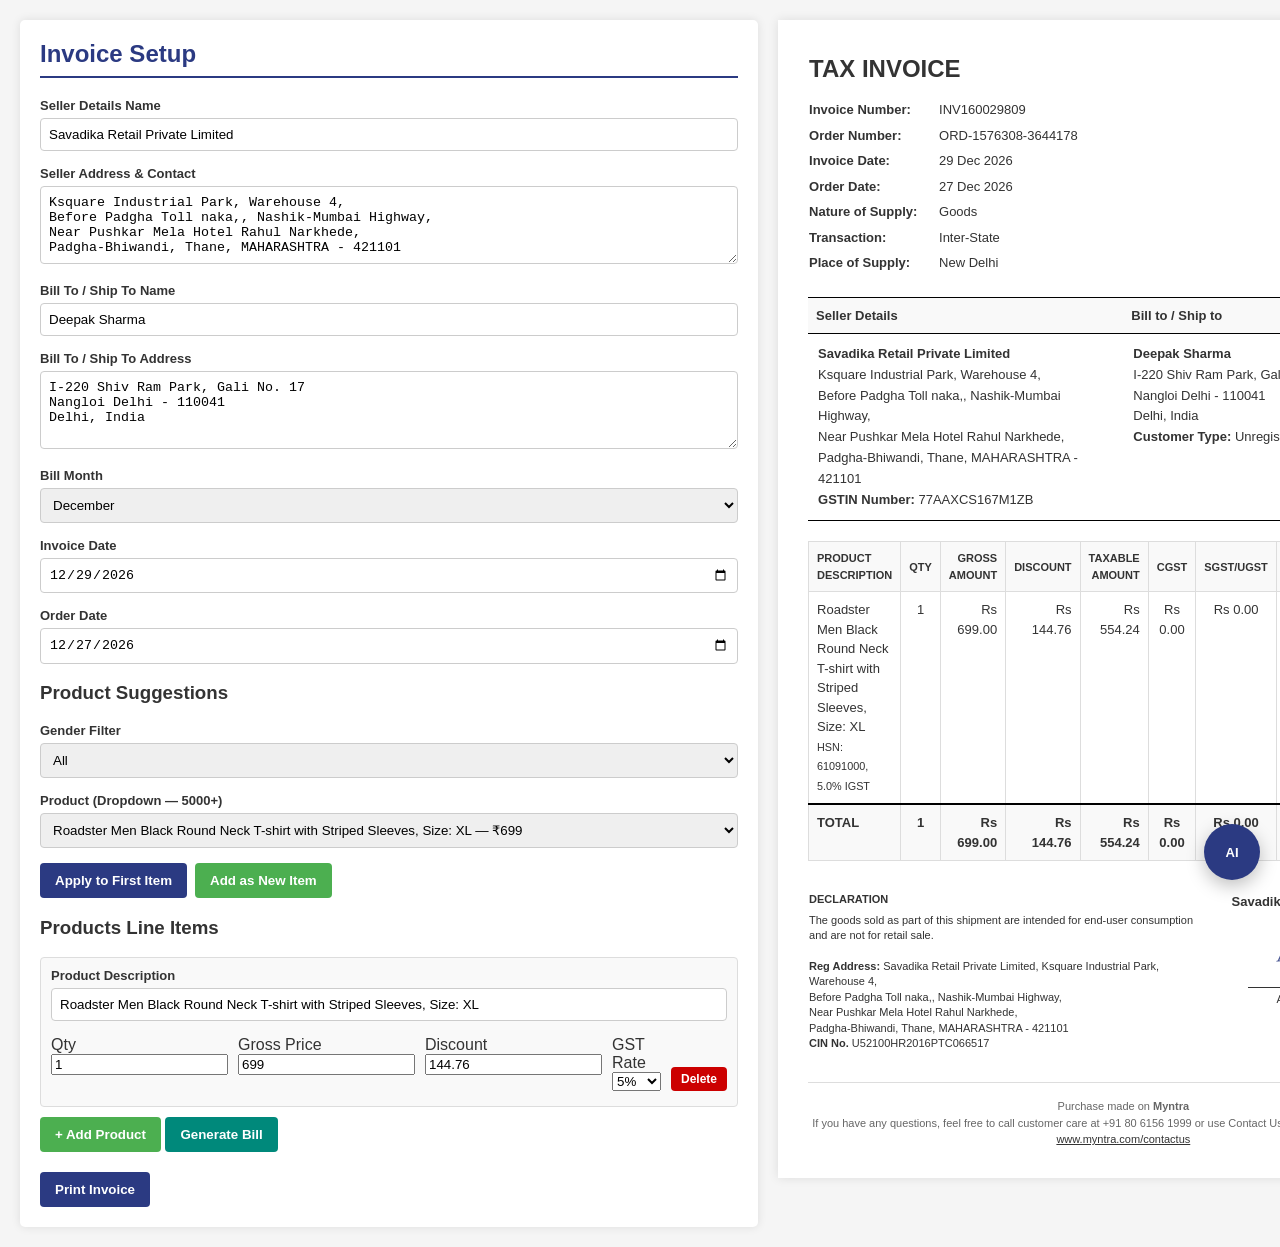
<file: cloths-bill.html>
<!DOCTYPE html>
<html lang="en">

<head>
    <meta charset="UTF-8">
    <meta name="viewport" content="width=device-width, initial-scale=1.0">
    <title>Interactive Tax Invoice Generator</title>
    <link rel="stylesheet" href="suggestion-chatbot.css">
    <script src="form-storage.js"></script>
    <script src="bill-month-dates.js"></script>
    <script src="clothes-catalog.js"></script>
    <script src="suggestion-chatbot.js"></script>
    <style>
        body {
            font-family: Arial, sans-serif;
            background-color: #f5f5f5;
            margin: 0;
            padding: 20px;
            color: #333;
        }

        .container {
            display: flex;
            gap: 20px;
            max-width: 1400px;
            margin: auto;
        }

        .form-box {
            flex: 1;
            background: #fff;
            padding: 20px;
            box-shadow: 0 0 10px rgba(0, 0, 0, 0.1);
            border-radius: 5px;
            height: fit-content;
        }

        .preview-box {
            flex: 1.2;
        }

        h2 {
            margin-top: 0;
            border-bottom: 2px solid #2b3a82;
            padding-bottom: 8px;
            color: #2b3a82;
        }

        .form-group {
            margin-bottom: 15px;
        }

        .form-group label {
            display: block;
            font-weight: bold;
            margin-bottom: 5px;
            font-size: 13px;
        }

        .form-group input,
        .form-group textarea,
        .form-group select {
            width: 100%;
            padding: 8px;
            border: 1px solid #ccc;
            border-radius: 4px;
            box-sizing: border-box;
        }

        .product-row-form {
            background: #f9f9f9;
            padding: 10px;
            border: 1px solid #ddd;
            border-radius: 4px;
            margin-bottom: 10px;
            position: relative;
        }

        .product-grid {
            display: grid;
            grid-template-columns: 2fr 1fr 1fr 1fr 1fr;
            gap: 10px;
            margin-bottom: 5px;
        }

        .btn {
            background-color: #2b3a82;
            color: white;
            padding: 10px 15px;
            border: none;
            border-radius: 4px;
            cursor: pointer;
            font-weight: bold;
        }

        .btn:hover {
            background-color: #1e295d;
        }

        .btn-danger {
            background-color: #cc0000;
            padding: 5px 10px;
            font-size: 12px;
        }

        .btn-danger:hover {
            background-color: #990000;
        }

        /* Original Invoice Styling */
        .invoice-box {
            background-color: #fff;
            padding: 30px;
            box-shadow: 0 0 10px rgba(0, 0, 0, 0.1);
            font-size: 13px;
            line-height: 1.5;
        }

        .header-table {
            width: 100%;
            border-collapse: collapse;
            margin-bottom: 20px;
        }

        .header-table td {
            vertical-align: top;
        }

        .title {
            font-size: 24px;
            font-weight: bold;
            text-transform: uppercase;
            margin: 0 0 10px 0;
        }

        .meta-info table {
            width: 100%;
            border-collapse: collapse;
        }

        .meta-info td {
            padding: 3px 0;
        }

        .meta-info td.label {
            font-weight: bold;
            width: 130px;
        }

        .address-section {
            width: 100%;
            border-collapse: collapse;
            margin-bottom: 20px;
            border-top: 1px solid #000;
            border-bottom: 1px solid #000;
        }

        .address-section th {
            text-align: left;
            background-color: #f9f9f9;
            padding: 8px;
            font-weight: bold;
            border-bottom: 1px solid #000;
            width: 50%;
        }

        .address-section td {
            padding: 10px;
            vertical-align: top;
            line-height: 1.6;
        }

        .item-table {
            width: 100%;
            border-collapse: collapse;
            margin-bottom: 20px;
            text-align: left;
        }

        .item-table th {
            background-color: #f9f9f9;
            border: 1px solid #ddd;
            padding: 8px;
            font-size: 11px;
            text-transform: uppercase;
            vertical-align: middle;
        }

        .item-table td {
            border: 1px solid #ddd;
            padding: 8px;
            vertical-align: top;
        }

        .item-table .total-row td {
            font-weight: bold;
            background-color: #f9f9f9;
            border-top: 2px solid #000;
        }

        .footer-section {
            width: 100%;
            border-collapse: collapse;
            margin-top: 30px;
        }

        .footer-section td {
            vertical-align: top;
        }

        .declaration {
            font-size: 11px;
            line-height: 1.4;
            padding-right: 20px;
        }

        .declaration .heading {
            font-weight: bold;
            margin-bottom: 5px;
        }

        .signature-area {
            text-align: center;
            width: 220px;
        }

        .signature-container {
            width: 160px;
            height: 65px;
            margin: 5px auto;
            position: relative;
            display: flex;
            align-items: center;
            justify-content: center;
        }

        .fake-signature {
            font-family: 'Georgia', 'Times New Roman', serif;
            font-style: italic;
            font-size: 26px;
            color: #2b3a82;
            letter-spacing: -1px;
            transform: rotate(-4deg);
            opacity: 0.85;
            user-select: none;
        }

        .brand-footer {
            margin-top: 30px;
            border-top: 1px solid #ddd;
            padding-top: 15px;
            font-size: 11px;
            color: #666;
            text-align: center;
        }

        @media print {
            .form-box {
                display: none;
            }

            body {
                padding: 0;
                background-color: #fff;
            }

            .container {
                display: block;
            }

            .invoice-box {
                box-shadow: none;
                padding: 0;
            }
        }
    </style>
</head>

<body>

    <div class="container">
        <div class="form-box">
            <h2>Invoice Setup</h2>

            <div class="form-group">
                <label>Seller Details Name</label>
                <input type="text" id="form-seller-name" data-testid="cloths_seller_name_input"
                    value="Savadika Retail Private Limited" oninput="updateInvoice()">
            </div>

            <div class="form-group">
                <label>Seller Address & Contact</label>
                <textarea id="form-seller-address" data-testid="cloths_seller_address_input" rows="4"
                    oninput="updateInvoice()">Ksquare Industrial Park, Warehouse 4,&#10;Before Padgha Toll naka,, Nashik-Mumbai Highway,&#10;Near Pushkar Mela Hotel Rahul Narkhede,&#10;Padgha-Bhiwandi, Thane, MAHARASHTRA - 421101</textarea>
            </div>

            <div class="form-group">
                <label>Bill To / Ship To Name</label>
                <input type="text" id="form-customer-name" data-testid="cloths_customer_name_input"
                    value="Deepak Sharma" oninput="updateInvoice()">
            </div>

            <div class="form-group">
                <label>Bill To / Ship To Address</label>
                <textarea id="form-customer-address" data-testid="cloths_customer_address_input" rows="4"
                    oninput="updateInvoice()">I-220 Shiv Ram Park, Gali No. 17&#10;Nangloi Delhi - 110041&#10;Delhi, India</textarea>
            </div>

            <div class="form-group">
                <label for="form-bill-month">Bill Month</label>
                <select id="form-bill-month" data-testid="cloths_bill_month_select"
                    onchange="onBillMonthChange()"></select>
            </div>

            <div class="form-group">
                <label>Invoice Date</label>
                <input type="date" id="form-invoice-date" data-testid="cloths_invoice_date_input"
                    onchange="updateInvoice()">
            </div>

            <div class="form-group">
                <label>Order Date</label>
                <input type="date" id="form-order-date" data-testid="cloths_order_date_input"
                    onchange="updateInvoice()">
            </div>

            <h3>Product Suggestions</h3>
            <div class="form-group">
                <label for="input-cloth-gender">Gender Filter</label>
                <select id="input-cloth-gender" data-testid="cloths_gender_filter_select"
                    onchange="populateClothDropdown()">
                    <option value="all">All</option>
                    <option value="men">Men</option>
                    <option value="women">Women</option>
                </select>
            </div>
            <div class="form-group">
                <label for="input-cloth-select">Product (Dropdown — 5000+)</label>
                <select id="input-cloth-select" data-testid="cloths_product_select_dropdown"
                    onchange="applySelectedClothProduct()"></select>
            </div>
            <div style="display:flex; gap:8px; margin-bottom: 15px;">
                <button type="button" class="btn" data-testid="cloths_apply_product_button"
                    onclick="applySelectedClothProduct('replace')">Apply to First Item</button>
                <button type="button" class="btn" style="background-color:#4CAF50;"
                    data-testid="cloths_add_product_from_dropdown_button"
                    onclick="applySelectedClothProduct('add')">Add as New Item</button>
            </div>

            <h3>Products Line Items</h3>
            <div id="form-products-container">
            </div>

            <button type="button" class="btn" style="margin-bottom: 20px; background-color: #4CAF50;"
                onclick="addProductRow()">+ Add Product</button>
            <button type="button" class="btn" data-testid="cloths_generate_bill_button"
                style="margin-bottom: 12px; background-color: #00897B;" onclick="generateBillDates()">Generate Bill</button>
            <br>
            <button type="button" class="btn" onclick="window.print()">Print Invoice</button>
        </div>

        <div class="preview-box">
            <div class="invoice-box">
                <table class="header-table">
                    <tr>
                        <td>
                            <h1 class="title">Tax Invoice</h1>
                            <div class="meta-info">
                                <table>
                                    <tr>
                                        <td class="label">Invoice Number:</td>
                                        <td id="inv-number">12722SA001470621</td>
                                    </tr>
                                    <tr>
                                        <td class="label">Order Number:</td>
                                        <td id="order-number">1177539-1440791-7268503</td>
                                    </tr>
                                    <tr>
                                        <td class="label">Invoice Date:</td>
                                        <td id="inv-date">--</td>
                                    </tr>
                                    <tr>
                                        <td class="label">Order Date:</td>
                                        <td id="order-date">--</td>
                                    </tr>
                                    <tr>
                                        <td class="label">Nature of Supply:</td>
                                        <td>Goods</td>
                                    </tr>
                                    <tr>
                                        <td class="label">Transaction:</td>
                                        <td>Inter-State</td>
                                    </tr>
                                    <tr>
                                        <td class="label">Place of Supply:</td>
                                        <td>New Delhi</td>
                                    </tr>
                                </table>
                            </div>
                        </td>
                    </tr>
                </table>

                <table class="address-section">
                    <tr>
                        <th>Seller Details</th>
                        <th>Bill to / Ship to</th>
                    </tr>
                    <tr>
                        <td>
                            <strong id="preview-seller-name">Savadika Retail Private Limited</strong><br>
                            <span id="preview-seller-address" style="white-space: pre-line;">1st Floor, Cabin No. DR-01,
                                Building No.55, Panchkuian Road, Connaught Place, New Delhi, Delhi, 110001</span><br>
                            <strong>GSTIN Number:</strong> <span id="preview-gstin">27AAXCS8821M1ZB</span>
                        </td>
                        <td>
                            <strong id="preview-customer-name" data-testid="cloths_customer_name_text">Deepak Sharma</strong><br>
                            <span id="preview-customer-address" data-testid="cloths_customer_address_text"
                                style="white-space: pre-line;">I-220 Shiv Ram Park, Gali No. 17
Nangloi Delhi - 110041
Delhi, India</span><br>
                            <strong>Customer Type:</strong> Unregistered
                        </td>
                    </tr>
                </table>

                <table class="item-table">
                    <thead>
                        <tr>
                            <th style="width: 35%;">Product Description</th>
                            <th style="text-align: center;">Qty</th>
                            <th style="text-align: right;">Gross Amount</th>
                            <th style="text-align: right;">Discount</th>
                            <th style="text-align: right;">Taxable Amount</th>
                            <th style="text-align: center;">CGST</th>
                            <th style="text-align: center;">SGST/UGST</th>
                            <th style="text-align: center;">IGST</th>
                            <th style="text-align: center;">Cess</th>
                            <th style="text-align: right;">Total Amount</th>
                        </tr>
                    </thead>
                    <tbody id="preview-items-body">
                    </tbody>
                </table>

                <table class="footer-section">
                    <tr>
                        <td class="declaration">
                            <div class="heading">DECLARATION</div>
                            The goods sold as part of this shipment are intended for end-user consumption and are not
                            for retail sale.<br><br>
                            <strong>Reg Address:</strong> <span id="preview-seller-name-footer">Savadika Retail Private
                                Limited</span>, <span id="preview-seller-address-footer">1st Floor, Cabin No. DR-01,
                                Building No.55, Panchkuian Road, Connaught Place, New Delhi, Delhi, 110001</span><br>
                            <strong>CIN No.</strong> U52100HR2016PTC066517
                        </td>
                        <td class="signature-area">
                            <div style="font-weight: bold; margin-bottom: 5px;" id="signature-brand">Savadika Retail
                                Private Limited</div>
                            <div class="signature-container">
                                <div class="fake-signature">A.N. Singh</div>
                            </div>
                            <div
                                style="font-size: 11px; border-top: 1px solid #333; padding-top: 3px; width: 160px; margin: 0 auto;">
                                Authorized Signatory</div>
                        </td>
                    </tr>
                </table>

                <div class="brand-footer">
                    Purchase made on <strong>Myntra</strong><br>
                    If you have any questions, feel free to call customer care at +91 80 6156 1999 or use Contact Us
                    section in our App, or log on to <a href="https://www.myntra.com/contactus" target="_blank"
                        style="color: #333; text-decoration: underline;">www.myntra.com/contactus</a>
                </div>
            </div>
        </div>
    </div>

    <script>
        // Mock Auto-generated values established once on load
        document.getElementById('inv-number').innerText = "INV" + Math.floor(Math.random() * 900000000 + 100000000);
        document.getElementById('order-number').innerText = "ORD-" + Math.floor(Math.random() * 9000000) + "-" + Math.floor(Math.random() * 9000000);
        document.getElementById('preview-gstin').innerText = Math.floor(Math.random() * 99) + "AAXCS" + Math.floor(Math.random() * 9000) + "M1ZB";

        // Standard starting items array
        let products = [
            { desc: "Roadster Men Black Round Neck T-shirt with Striped Sleeves, Size: XL", qty: 1, gross: 699, discount: 144.76, gstRate: 5 }
        ];

        const clothsMonthDateGen = BillMonthDates.createGenerator();

        function getSelectedBillMonthIndex() {
            return parseInt(document.getElementById('form-bill-month').value, 10);
        }

        function onBillMonthChange() {
            clothsMonthDateGen.resetForMonth();
        }

        function generateBillDates() {
            const monthIndex = getSelectedBillMonthIndex();
            const generated = clothsMonthDateGen.generateForMonth(monthIndex);
            document.getElementById('form-invoice-date').value = generated.dateValue;
            const orderOffsetDays = randomIntCloths(0, 2);
            const orderDay = Math.max(1, generated.day - orderOffsetDays);
            const pad2 = (n) => String(n).padStart(2, '0');
            document.getElementById('form-order-date').value =
                `${generated.year}-${pad2(monthIndex + 1)}-${pad2(orderDay)}`;
            updateInvoice();
        }

        function randomIntCloths(min, max) {
            return Math.floor(Math.random() * (max - min + 1)) + min;
        }

        function init() {
            BillMonthDates.populateMonthSelect(document.getElementById('form-bill-month'));
            renderFormRows();
            generateBillDates();
        }

        function renderFormRows() {
            const container = document.getElementById('form-products-container');
            container.innerHTML = '';
            products.forEach((prod, index) => {
                const row = document.createElement('div');
                row.className = 'product-row-form';
                row.innerHTML = `
                <div class="form-group">
                    <label>Product Description</label>
                    <input type="text" value="${prod.desc}" oninput="updateProductData(${index}, 'desc', this.value)">
                </div>
                <div class="product-grid">
                    <div>
                        <label>Qty</label>
                        <input type="number" value="${prod.qty}" min="1" oninput="updateProductData(${index}, 'qty', this.value)">
                    </div>
                    <div>
                        <label>Gross Price</label>
                        <input type="number" value="${prod.gross}" min="0" step="0.01" oninput="updateProductData(${index}, 'gross', this.value)">
                    </div>
                    <div>
                        <label>Discount</label>
                        <input type="number" value="${prod.discount}" min="0" step="0.01" oninput="updateProductData(${index}, 'discount', this.value)">
                    </div>
                    <div>
                        <label>GST Rate</label>
                        <select onchange="updateProductData(${index}, 'gstRate', this.value)">
                            <option value="0" ${prod.gstRate == 0 ? 'selected' : ''}>0%</option>
                            <option value="5" ${prod.gstRate == 5 ? 'selected' : ''}>5%</option>
                            <option value="12" ${prod.gstRate == 12 ? 'selected' : ''}>12%</option>
                            <option value="18" ${prod.gstRate == 18 ? 'selected' : ''}>18%</option>
                            <option value="28" ${prod.gstRate == 28 ? 'selected' : ''}>28%</option>
                        </select>
                    </div>
                    <div style="display: flex; align-items: flex-end;">
                        <button type="button" class="btn btn-danger" onclick="removeProductRow(${index})">Delete</button>
                    </div>
                </div>
            `;
                container.appendChild(row);
            });
        }

        function addProductRow() {
            products.push({ desc: "New Premium Apparel Apparel Product Item Line", qty: 1, gross: 500, discount: 0, gstRate: 5 });
            renderFormRows();
            updateInvoice();
        }

        function applyClothSuggestion(item, mode) {
            const product = {
                desc: item.desc,
                qty: item.qty || 1,
                gross: item.gross,
                discount: item.discount || 0,
                gstRate: item.gstRate || 5
            };
            if (mode === 'add' || products.length === 0) {
                products.push(product);
            } else {
                products[0] = product;
            }
            renderFormRows();
            updateInvoice();
        }

        function getClothCatalog() {
            return Array.isArray(window.CLOTHS_CATALOG) ? window.CLOTHS_CATALOG : [];
        }

        function populateClothDropdown() {
            const select = document.getElementById('input-cloth-select');
            const gender = document.getElementById('input-cloth-gender').value;
            const catalog = getClothCatalog();
            const filtered = gender === 'all'
                ? catalog
                : catalog.filter((item) => item.gender === gender);

            select.innerHTML = '';
            const fragment = document.createDocumentFragment();
            filtered.forEach((item) => {
                const option = document.createElement('option');
                option.value = item.id;
                option.textContent = `${item.desc} — ₹${item.gross}`;
                option.setAttribute('data-desc', item.desc);
                option.setAttribute('data-qty', String(item.qty || 1));
                option.setAttribute('data-gross', String(item.gross));
                option.setAttribute('data-discount', String(item.discount || 0));
                option.setAttribute('data-gst', String(item.gstRate || 5));
                fragment.appendChild(option);
            });
            select.appendChild(fragment);

            const defaultId = 'roadster_men_black_tshirt_xl';
            if (Array.from(select.options).some((opt) => opt.value === defaultId)) {
                select.value = defaultId;
            }
        }

        function applySelectedClothProduct(mode) {
            const select = document.getElementById('input-cloth-select');
            const option = select.options[select.selectedIndex];
            if (!option) return;
            applyClothSuggestion({
                desc: option.getAttribute('data-desc') || option.textContent,
                qty: parseFloat(option.getAttribute('data-qty')) || 1,
                gross: parseFloat(option.getAttribute('data-gross')) || 0,
                discount: parseFloat(option.getAttribute('data-discount')) || 0,
                gstRate: parseFloat(option.getAttribute('data-gst')) || 5
            }, mode || 'replace');
        }

        function removeProductRow(index) {
            products.splice(index, 1);
            renderFormRows();
            updateInvoice();
        }

        function updateProductData(index, field, value) {
            if (field === 'desc') products[index].desc = value;
            else products[index][field] = parseFloat(value) || 0;
            updateInvoice();
        }

        function formatDate(dateString) {
            if (!dateString) return '';
            const d = new Date(dateString);
            const months = ["Jan", "Feb", "Mar", "Apr", "May", "Jun", "Jul", "Aug", "Sep", "Oct", "Nov", "Dec"];
            return `${String(d.getDate()).padStart(2, '0')} ${months[d.getMonth()]} ${d.getFullYear()}`;
        }

        function updateInvoice() {
            // Update Seller context
            // Get the values from the form inputs
            const sellerName = document.getElementById('form-seller-name').value;
            const sellerAddress = document.getElementById('form-seller-address').value;
            const customerName = document.getElementById('form-customer-name').value;
            const customerAddress = document.getElementById('form-customer-address').value;

            // Update Top Address Layout
            document.getElementById('preview-seller-name').innerText = sellerName;
            document.getElementById('preview-seller-address').innerText = sellerAddress;
            document.getElementById('preview-customer-name').innerText = customerName;
            document.getElementById('preview-customer-address').innerText = customerAddress;

            // Update Footer Layout (Fixes the bug)
            document.getElementById('preview-seller-name-footer').innerText = sellerName;
            document.getElementById('preview-seller-address-footer').innerText = sellerAddress;
            document.getElementById('signature-brand').innerText = sellerName;

            // Update Dates context
            document.getElementById('inv-date').innerText = formatDate(document.getElementById('form-invoice-date').value);
            document.getElementById('order-date').innerText = formatDate(document.getElementById('form-order-date').value);

            // Calculate and Process Products
            const tbody = document.getElementById('preview-items-body');
            tbody.innerHTML = '';

            let totalQty = 0;
            let totalGross = 0;
            let totalDiscount = 0;
            let totalTaxable = 0;
            let totalIGST = 0;
            let grandTotal = 0;

            products.forEach(prod => {
                const extendedGross = prod.gross * prod.qty;
                const extendedDiscount = prod.discount;
                const taxableAmount = Math.max(0, extendedGross - extendedDiscount);

                // Tax parsing structure mirroring the original invoice logic (Interstate / IGST)
                const igstAmount = (taxableAmount * (prod.gstRate / 100));
                const totalAmount = taxableAmount + igstAmount;

                totalQty += prod.qty;
                totalGross += extendedGross;
                totalDiscount += extendedDiscount;
                totalTaxable += taxableAmount;
                totalIGST += igstAmount;
                grandTotal += totalAmount;

                const tr = document.createElement('tr');
                tr.innerHTML = `
                <td>
                    ${prod.desc}<br>
                    <small>HSN: 61091000, ${prod.gstRate.toFixed(1)}% IGST</small>
                </td>
                <td style="text-align: center;">${prod.qty}</td>
                <td style="text-align: right;">Rs ${extendedGross.toFixed(2)}</td>
                <td style="text-align: right;">Rs ${extendedDiscount.toFixed(2)}</td>
                <td style="text-align: right;">Rs ${taxableAmount.toFixed(2)}</td>
                <td style="text-align: center;">Rs 0.00</td>
                <td style="text-align: center;">Rs 0.00</td>
                <td style="text-align: center;">Rs ${igstAmount.toFixed(2)}</td>
                <td style="text-align: center;">-</td>
                <td style="text-align: right;">Rs ${totalAmount.toFixed(2)}</td>
            `;
                tbody.appendChild(tr);
            });

            // Append Total Summary Row
            const totalTr = document.createElement('tr');
            totalTr.className = 'total-row';
            totalTr.innerHTML = `
            <td>TOTAL</td>
            <td style="text-align: center;">${totalQty}</td>
            <td style="text-align: right;">Rs ${totalGross.toFixed(2)}</td>
            <td style="text-align: right;">Rs ${totalDiscount.toFixed(2)}</td>
            <td style="text-align: right;">Rs ${totalTaxable.toFixed(2)}</td>
            <td style="text-align: center;">Rs 0.00</td>
            <td style="text-align: center;">Rs 0.00</td>
            <td style="text-align: center;">Rs ${totalIGST.toFixed(2)}</td>
            <td style="text-align: center;">Rs 0.00</td>
            <td style="text-align: right;">Rs ${grandTotal.toFixed(2)}</td>
        `;
            tbody.appendChild(totalTr);
        }

        // Launch configuration on document complete
        window.onload = function () {
            const clothsStorage = FormStorage.bind({
                pageKey: 'cloths',
                fields: [
                    'form-seller-name',
                    'form-seller-address',
                    'form-customer-name',
                    'form-customer-address'
                ],
                sharedMap: {
                    'form-customer-name': 'customerName',
                    'form-customer-address': 'customerAddress'
                },
                onChange: function () {}
            });
            populateClothDropdown();
            init();
            SuggestionChatbot.init({
                mode: 'cloths',
                onApply: function (item) {
                    applyClothSuggestion(item, 'replace');
                    const select = document.getElementById('input-cloth-select');
                    const match = Array.from(select.options).find((opt) => opt.value === item.id);
                    if (match) select.value = item.id;
                    clothsStorage.persist();
                },
                onAdd: function (item) {
                    applyClothSuggestion(item, 'add');
                }
            });
        };
    </script>
</body>

</html>
</file>
<file: suggestion-chatbot.css>
/* Local suggestion chatbot widget */
.suggestion-chat-root {
  position: fixed;
  right: 20px;
  bottom: 20px;
  z-index: 9999;
  font-family: Arial, Helvetica, sans-serif;
}

.suggestion-chat-toggle {
  width: 56px;
  height: 56px;
  border: none;
  border-radius: 50%;
  background: #2b3a82;
  color: #fff;
  font-size: 13px;
  font-weight: 700;
  cursor: pointer;
  box-shadow: 0 6px 18px rgba(0, 0, 0, 0.25);
}

.suggestion-chat-toggle:hover {
  background: #1e295d;
}

.suggestion-chat-panel {
  display: none;
  position: absolute;
  right: 0;
  bottom: 68px;
  width: 340px;
  max-width: calc(100vw - 32px);
  height: 440px;
  background: #fff;
  border-radius: 12px;
  box-shadow: 0 10px 30px rgba(0, 0, 0, 0.2);
  border: 1px solid #e5e7eb;
  flex-direction: column;
  overflow: hidden;
}

.suggestion-chat-panel.is-open {
  display: flex;
}

.suggestion-chat-header {
  display: flex;
  align-items: center;
  justify-content: space-between;
  padding: 12px 14px;
  background: #2b3a82;
  color: #fff;
}

.suggestion-chat-header h3 {
  margin: 0;
  font-size: 14px;
}

.suggestion-chat-close {
  border: none;
  background: transparent;
  color: #fff;
  font-size: 18px;
  cursor: pointer;
  line-height: 1;
}

.suggestion-chat-messages {
  flex: 1;
  overflow-y: auto;
  padding: 12px;
  background: #f8fafc;
}

.suggestion-chat-msg {
  margin-bottom: 10px;
  max-width: 92%;
  padding: 8px 10px;
  border-radius: 10px;
  font-size: 13px;
  line-height: 1.4;
  white-space: pre-wrap;
}

.suggestion-chat-msg.bot {
  background: #fff;
  border: 1px solid #e5e7eb;
  color: #1f2937;
}

.suggestion-chat-msg.user {
  margin-left: auto;
  background: #2b3a82;
  color: #fff;
}

.suggestion-chat-chips {
  display: flex;
  flex-wrap: wrap;
  gap: 6px;
  padding: 0 12px 8px;
  background: #f8fafc;
}

.suggestion-chat-chip {
  border: 1px solid #cbd5e1;
  background: #fff;
  color: #334155;
  border-radius: 999px;
  padding: 4px 10px;
  font-size: 11px;
  cursor: pointer;
}

.suggestion-chat-chip:hover {
  border-color: #2b3a82;
  color: #2b3a82;
}

.suggestion-card {
  margin-top: 8px;
  padding: 8px;
  border: 1px solid #dbeafe;
  background: #eff6ff;
  border-radius: 8px;
}

.suggestion-card strong {
  display: block;
  font-size: 12px;
  margin-bottom: 4px;
  color: #1e3a8a;
}

.suggestion-card p {
  margin: 0 0 8px;
  font-size: 12px;
  color: #334155;
}

.suggestion-card-actions {
  display: flex;
  gap: 6px;
}

.suggestion-apply-btn,
.suggestion-add-btn {
  border: none;
  border-radius: 6px;
  padding: 6px 10px;
  font-size: 11px;
  font-weight: 700;
  cursor: pointer;
}

.suggestion-apply-btn {
  background: #2b3a82;
  color: #fff;
}

.suggestion-add-btn {
  background: #10b981;
  color: #fff;
}

.suggestion-chat-input-row {
  display: flex;
  gap: 8px;
  padding: 10px;
  border-top: 1px solid #e5e7eb;
  background: #fff;
}

.suggestion-chat-input {
  flex: 1;
  border: 1px solid #cbd5e1;
  border-radius: 8px;
  padding: 8px 10px;
  font-size: 13px;
}

.suggestion-chat-send {
  border: none;
  border-radius: 8px;
  background: #2b3a82;
  color: #fff;
  padding: 8px 12px;
  font-weight: 700;
  cursor: pointer;
}

@media print {
  .suggestion-chat-root {
    display: none !important;
  }
}
</file>
